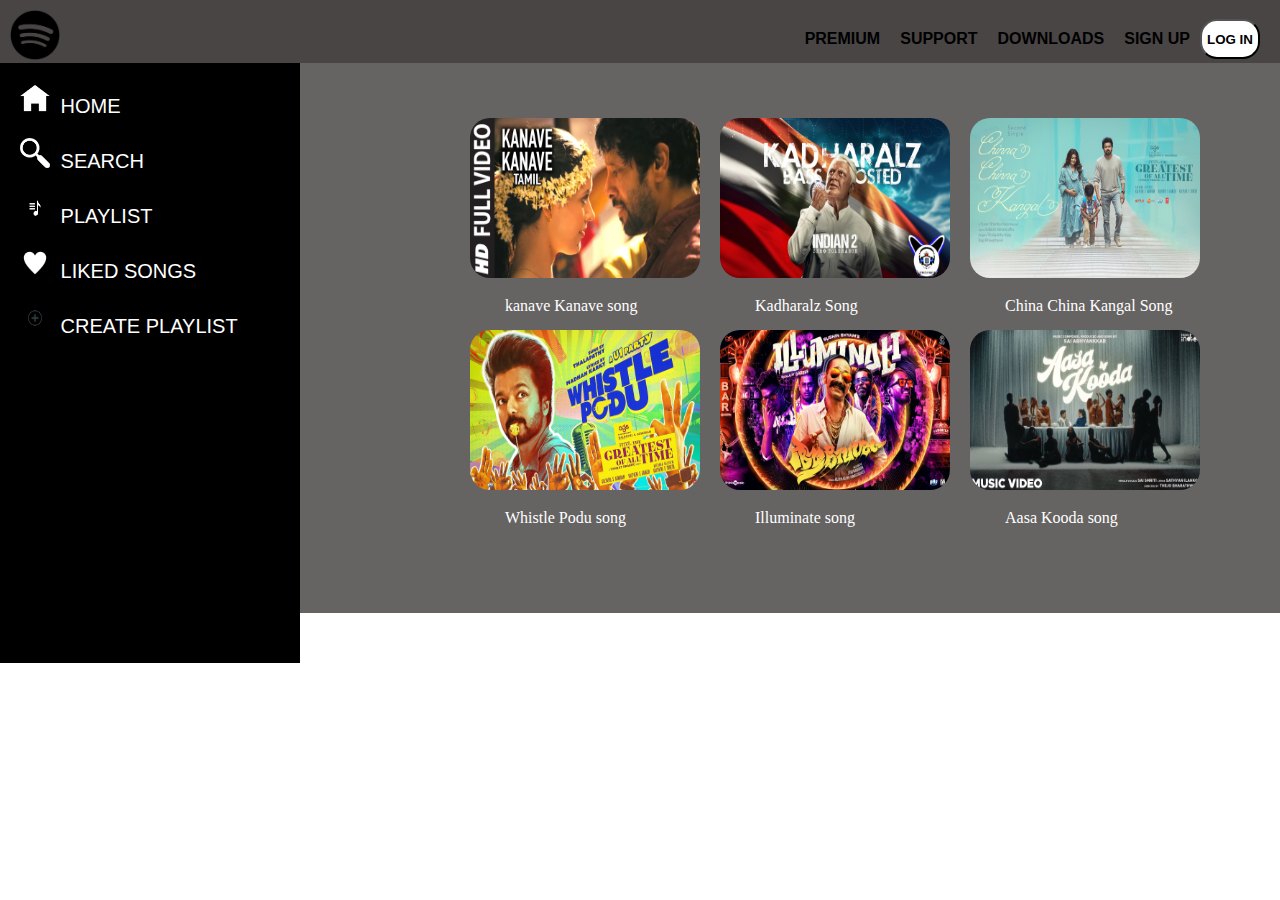
<file: index.html>
<!DOCTYPE html>
<html lang="en">
<head>
    <link rel="stylesheet" href="spotify.css">
    <link rel="icon" type="image/x-icon" href="./ita.png">
    <meta charset="UTF-8">
    <meta name="viewport" content="width=device-width, initial-scale=1.0">
    <title>Document</title>
</head>
<body>
    <div class="top">
        <div class="bla">
        <img src="logos.png" alt="">
    </div>
        <ul class="right">
            <li>PREMIUM</li>
            <li>SUPPORT</li>
            <li>DOWNLOADS</li>
            <li>SIGN UP</li>
        <button>LOG IN</button>
        </ul>
    </div>
    <div class="bot">
        <div class="left">
            <ul>
                <li><img src="hoome-removebg-preview.png" alt="">&nbsp;<a href="https://open.spotify.com/">HOME</a></li>
                <li><img src="search-removebg-preview.png" alt="">&nbsp;<a href="https://open.spotify.com/">SEARCH</a></li>
                <li class="icon"><img src="icon-removebg-preview.png" alt="">&nbsp;<a href="https://open.spotify.com/">PLAYLIST</a></li>
                <li><img src="heart-removebg-preview.png" alt="">&nbsp;<a href="https://open.spotify.com/">LIKED SONGS</a></li>
                <li><img src="plus.png" alt="">&nbsp;<a href="https://open.spotify.com/">CREATE PLAYLIST</a></li>
            </ul>
            <div class="song">
            <div class="over"><div class="vikram"><a href="https://www.youtube.com/watch?v=MofM9B2NZpY"><img src="kanave.jpg" alt=""><br><div class="t">kanave Kanave song</div></a></div>
                <div class="kamal"><a href="https://www.youtube.com/watch?v=7CmcwzpnIJU"><img src="kadharalz.jpg" alt=""><br><div class="k">Kadharalz Song</div></a></div>
                <div class="vijay"><a href="https://open.spotify.com/track/45INGwihwyL537U2JdGuzW"><img src="vijajy.jpg" alt=""><br><div class="c">China China Kangal Song</div></a></div></div>
            <div class="all"><div class="whistle"><a href="https://open.spotify.com/track/6GH5qLVhOvbgRvqFdAKQ9a"><img src="whistle.jpg" alt=""><br><div class="w">Whistle Podu song</div></a></div>
                <div class="ilu"><a href="https://open.spotify.com/track/1kFNFsAZ4iZy4vjBEtT12I"><img src="ilu.jpg" alt=""><br><div class="i">Illuminate song</div></a></div>
                <div class="aasa"><a href="https://open.spotify.com/track/0MTdYgTZ25sLCO6kVnDoje"><img src="aasa.jpg" alt=""><br><div class="a"><p>Aasa Kooda song</p></div></a></div></div>
            </div>
        </div>
    </div>
</body>
</html>
</file>
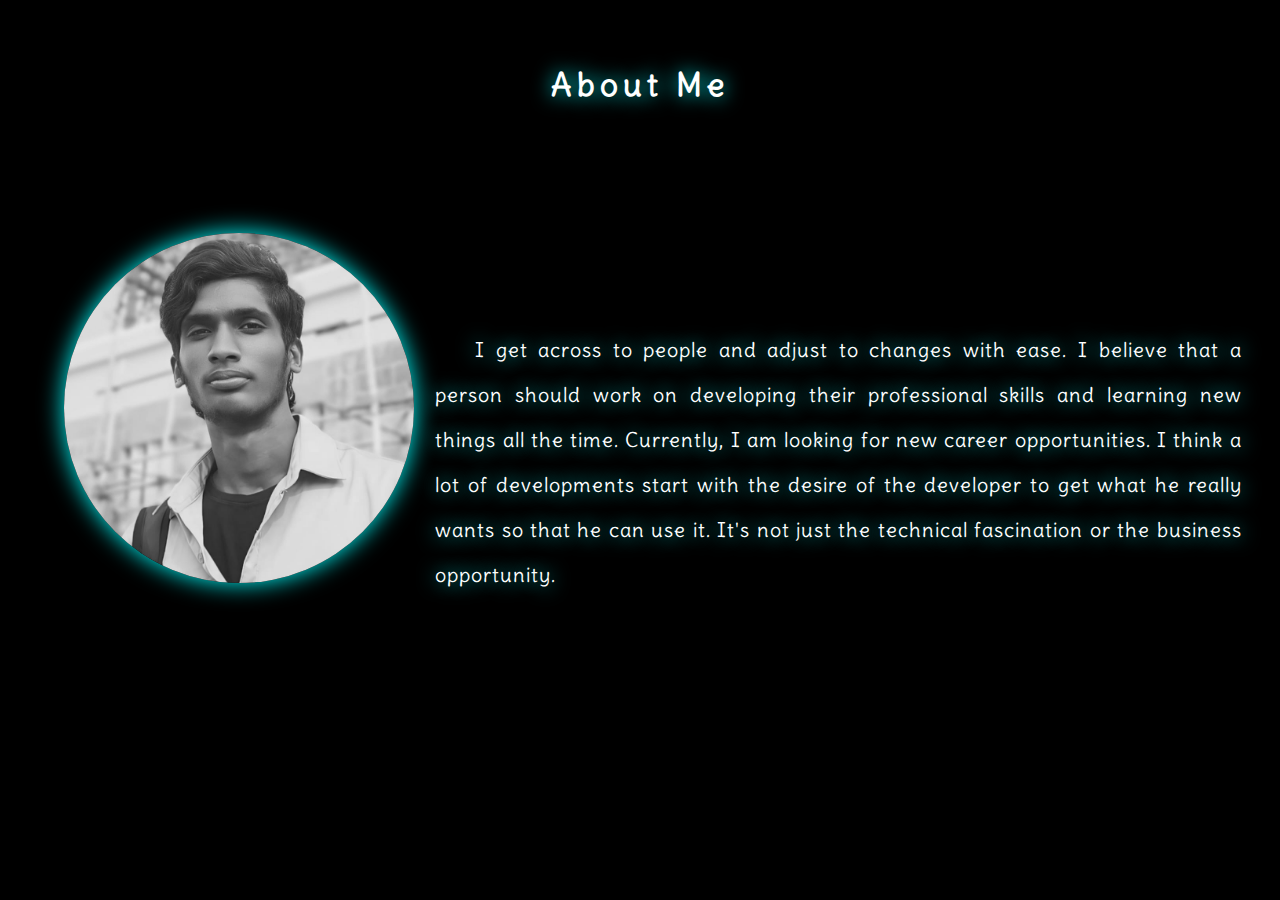
<file: index (10).html>
<!DOCTYPE html>
<html lang="en">
<head>
    <meta charset="UTF-8">
    <meta name="viewport" content="width=device-width, initial-scale=1.0">
    <title>Document</title>
    <link rel="preconnect" href="https://fonts.googleapis.com">
<link rel="preconnect" href="https://fonts.gstatic.com" crossorigin>
<link href="https://fonts.googleapis.com/css2?family=Delius&display=swap" rel="stylesheet"><!--Delius-->
<style>
    *{
        margin: 0;
        padding: 0;
    }
    body{
        background-color: black;
        cursor: default;
    }
    .img{
        width:350px;
        height:350px;
        border-radius:50%;
        top: 0;
        overflow: hidden;
        transition: .5s ease;
        margin-left: 5%;
        margin-top: 10%;
        box-shadow: 0 0 25px #00ffff;
    }
    .img:hover{
        transform: scale(1.1);
    }
    .img img{
        top: 0;
        width: 100%;
        height: 100%;
        object-fit: cover;
        background-size: cover;
        height: 100%;
        position:relative;
        filter: grayscale(100%);
        border-radius: 20px ;
        transition: .3s ease;
        shape-outside: url("ravi\ about\ \(2\).jpeg");
    }
    .img img:hover{
        filter: grayscale(0%);
    }
    .h1{
        text-align: center;
        object-position: center;
        color: white;
        text-shadow: 0 0  20px #00ffff;
        letter-spacing: 5px;
        font-family: delius;
        margin-top: 5%;
    }
    .text p{
        color: white;
        text-wrap: wrap;
        font-size: 20px;
        letter-spacing: 1px;
        font-family: delius;
        text-shadow: 0 0 20px #00ffff;
        text-align: justify;
        line-height:45px;
        text-indent: 40px;
        margin-left: 34%;
        margin-right: 3%;
        margin-top: -20%;
    }
</style>
</head>
<body>
    <div class="container">
        <h1 class="h1">About Me</h1>
        <div class="img"><img src="ravi about (2).jpeg" alt=""></div>
        <div class="text">
            <p>I get across to people and adjust to changes with ease. I believe that a person should work on developing their professional skills and learning new things all the time. Currently, I am looking for new career opportunities. I think a lot of developments start with the desire of the developer to get what he really wants so that he can use it. It's not just the technical fascination or the business opportunity.</p>
        </div><!--text-->
    </div><!--container-->
</body>
</html>
</file>
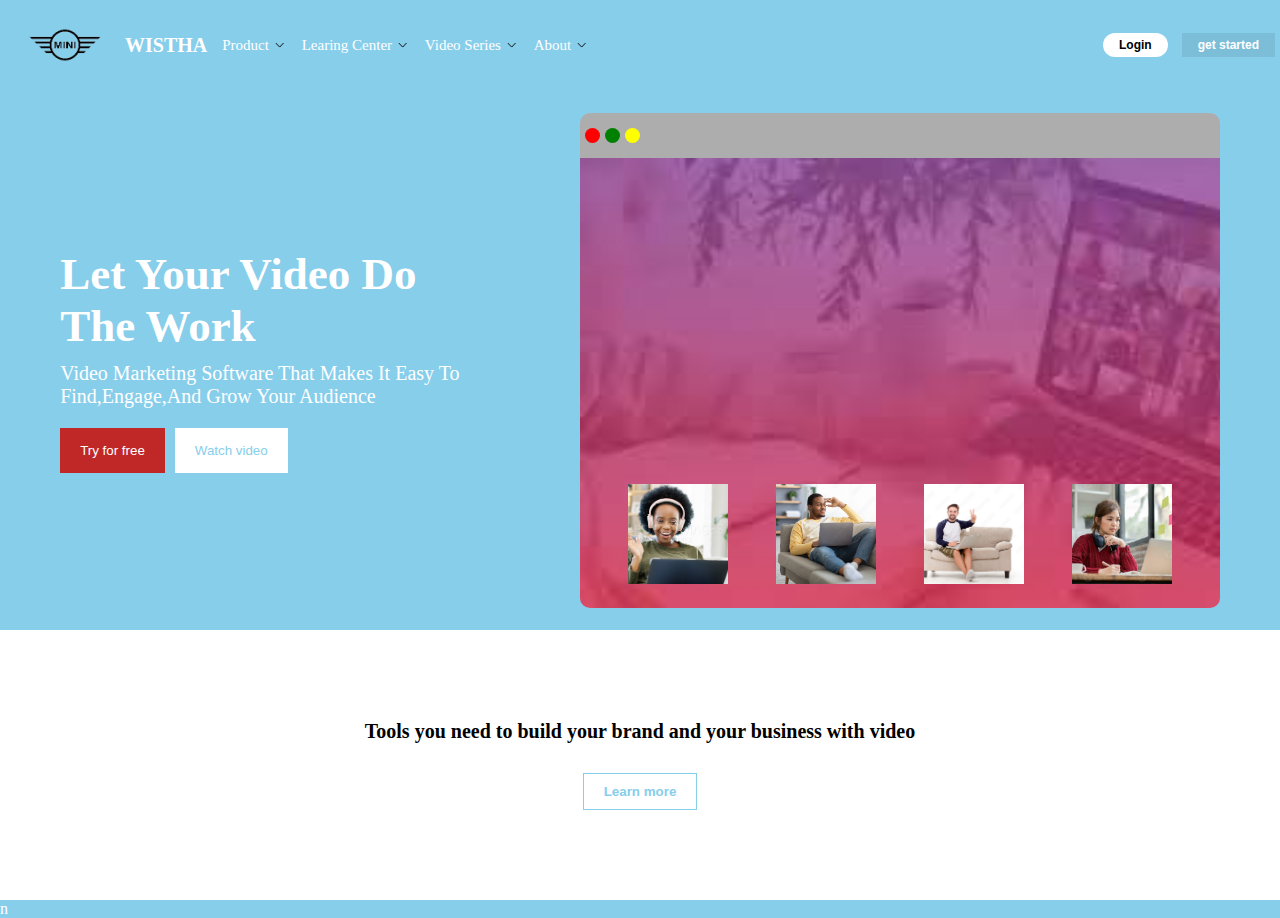
<file: index (3).html>
<!DOCTYPE html>
<html lang="en">
<head>
    <meta charset="UTF-8">
    <meta name="viewport" content="width=device-width, initial-scale=1.0">
    <title>Document</title>
    <link rel="stylesheet" href="ravi.css">
</head>
<body>
    <div class="nav">
        <div class="left">
        <div class="logo">
            <img src="mini.png" class="img" width="120px">
            <h1>WISTHA</h1>
        </div>
            <ul>
                <div>
                    <li><a href="">Product <img src="down.png" width="14px"></a>
                    <div class="sub-nav">
                        <ul>
                            <li><a href=""></a></li>
                            <li><a href=""></a></li>   
                            <li><a href=""></a></li>
                            <li><a href=""></a></li>
                         </ul>
                    </div>
                </li>
                </div>
                <div>
                    <li><a href="">learing center <img src="down.png" width="14px"></a></li>
                </div>
                <div>
                    <li><a href="">video series <img src="down.png" width="14px"></a></li>
                </div>
                <div>
                    <li><a href="">about <img src="down.png" width="14px"></a></li>
                </div>
            </ul>
    </div>
        <div class="right">
            <button class="btn1">login</button>
            <button class="btn2">get started</button>
        </div>
    </div>
    <div class="main">
        <div class="left">
            <h1>let your video do <br>the work</h1>
            <p>video marketing software that makes it easy to <br>find,engage,and grow your audience</p>
            <div class="btn">
                <button class="red">Try for free</button>
                <button class="white">Watch video</button>
            </div>
        </div>
        <div class="right">
            <div class="box">
                <div class="top">
                    <div class="red"></div>
                    <div class="green"></div>
                    <div class="yellow"></div>
                </div>
                <div class="body">
                    <div class="img">
                        <img src="akka.jpg">
                    </div>
                    <div class="img">
                        <img src="anna.jpg">
                    </div>
                    <div class="img">
                        <img src="white.jpg">
                    </div>
                    <div class="img">
                        <img src="asian.jpg">
                    </div>
                </div>
            </div>
        </div>
    </div>
    <div class="footer">
        <div class="sub-footer">
            <h1>Tools you need to build your brand and your business with video</h1>
            <button>Learn more</button>
        </div>
    </div>
</body>
</html>n
</file>
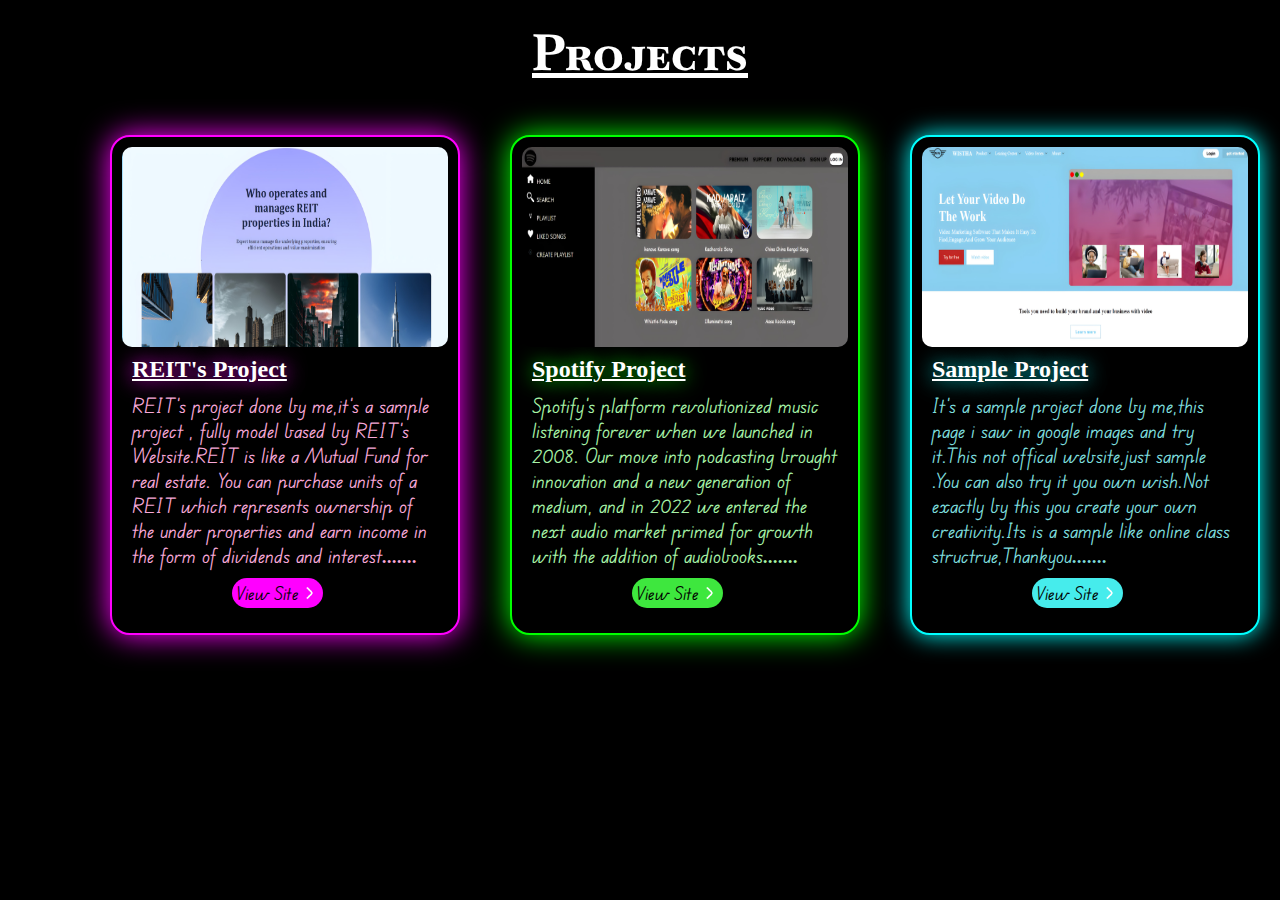
<file: index (4).html>
<!DOCTYPE html>
<html lang="en">
<head>
    <meta charset="UTF-8">
    <meta name="viewport" content="width=device-width, initial-scale=1.0">
    <title>Document</title>
    <link rel="stylesheet" href="project.css">
    <link rel="preconnect" href="https://fonts.googleapis.com">
<link rel="preconnect" href="https://fonts.gstatic.com" crossorigin>
<link href="https://fonts.googleapis.com/css2?family=Edu+VIC+WA+NT+Beginner:wght@400..700&family=Qwitcher+Grypen:wght@400;700&display=swap" rel="stylesheet">
<link rel="preconnect" href="https://fonts.googleapis.com">
<link rel="preconnect" href="https://fonts.gstatic.com" crossorigin>
<link href="https://fonts.googleapis.com/css2?family=Baskervville+SC&display=swap" rel="stylesheet">
</head>
<body>
    <h1 class="top">Projects</h1>
    <div class="container">
        <div class="project1">
            <a href="main.html" target="_blank"><img src="p1.jpeg" alt=""></a>
            <h2>REIT's Project</h2>
            <p>REIT's project done by me,it's a sample project , fully model based by REIT's Website.REIT is like a Mutual Fund for real estate. You can purchase units of a REIT which represents ownership of the under properties and earn income in the form of dividends and interest<b>.......</b></p>
                <button class="button"><a href="main.html" target="_blank">View Site <img src="angle-small-right.png" alt=""></a></button>
        </div><!--  p1 -->

        <div class="project2">
                <a href="spotify.html" target="_blank"><img src="p2.jpeg" alt=""></a>
                <h2>Spotify Project</h2>
                <p>Spotify’s platform revolutionized music listening forever when we launched in 2008. Our move into podcasting brought innovation and a new generation of medium, and in 2022 we entered the next audio market primed for growth with the addition of audiobooks<b>.......</b></p>
                <button class="button2"><a href="spotify.html" target="_blank">View Site <img src="angle-small-right.png" alt=""></a></button>
        </div><!-- p-2 -->

        <div class="project3">
                <a href="ravi.html" target="_blank"><img src="p3.jpeg" alt=""></a>
                <h2>Sample Project</h2>
                <p>It's a sample project done by me,this page i saw in google images and try it.This not offical website,just sample .You can also try it you own wish.Not exactly by this you create your own creativity.Its is a sample like online class structrue,Thankyou<b>.......</b></p>
                <button class="button3"><a href="ravi.html" target="_blank">View Site <img src="angle-small-right.png" alt=""></a></button>
        </div><!-- p-3 -->
    </div><!-- container -->
</body>
</html>
</file>
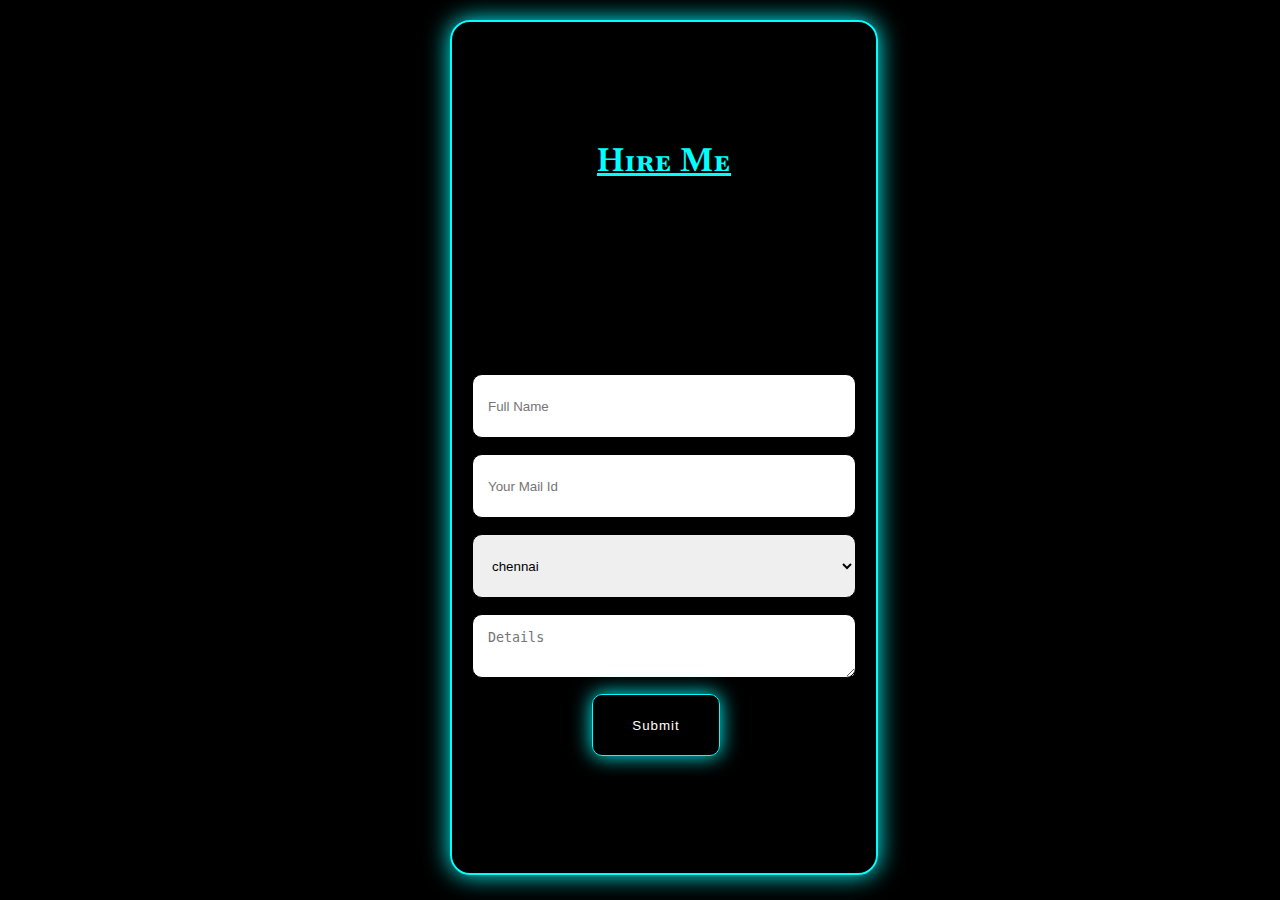
<file: index (7).html>
<!DOCTYPE html>
<html lang="en">
<head>
    <meta charset="UTF-8">
    <meta name="viewport" content="width=device-width, initial-scale=1.0">
    <title>Document</title>
    <link rel="preconnect" href="https://fonts.googleapis.com">
<link rel="preconnect" href="https://fonts.gstatic.com" crossorigin>
<link href="https://fonts.googleapis.com/css2?family=Baskervville+SC&display=swap" rel="stylesheet">
    <style>
        *{
    margin: 0;
    padding:0;
    outline: 0;
    box-sizing: border-box;
    border: 0;
}
body{
    background-color: black;
}
.contact-form{
    height: 95vh;
    margin-top: 20px;
    display: grid;
    place-items: center;
    background-color:transparent;
    padding: 20px;
    position:absolute;
    border-radius: 20px;
    border: 2px solid #00ffff;
    box-shadow: 0 0 25px #00ffff;
}

h1{
    font-family: Baskervville SC;
    letter-spacing: 1px;
    text-decoration: underline;
    color: #00ffff;
}
form{
    display: flex;
    flex-direction: column;
    width: 24rem;
    gap: 1rem;
}
input,select,textarea{
    height: 4rem;
    border-radius: 10px;
    border: 1px solid black;
    padding: 15px;
}
button{
    width: 8rem;
    border-radius: 10px;
    margin-left: 120px;
    padding: 1.4rem;
    cursor: pointer;
    border: 1px solid #00ffff;
    box-shadow: 0 0 20px #00ffff;
    background-color:transparent;
    font-weight: 300;
    letter-spacing: 1px;
    color: white;
    transition: .5s ease;
}
button:hover{
    transform: scale(1.1);
}
.container{
    position: absolute;
    padding:0 0 0 450px;
}
    </style>
</head>
<body>
    <div class="container">
    <div class="contact-form">
        <h1>Hire Me</h1>
        <form action="https://formspree.io/f/mldrarwe" method="post">
            <input type="text" name="Name" placeholder="Full Name" required>
            <input type="email" name="Email" placeholder="Your Mail Id" required>
            <select name="district" id="">
                <option>chennai</option>
                <option>chengalpattu</option>
                <option>Kancheepuram</option>
                <option>Thiruvallur</option>
                <option>Thanjavur</option>
                <option>Thirunelveli</option>
                <option>Trichy</option>
                <option>Villupuram</option>
            </select>
            <textarea name="message" placeholder="Details" required></textarea>
            <button type="submit">Submit</button>
        </form>
    </div><!-- contact-form -->
    </div>
</body>
</html>
</file>
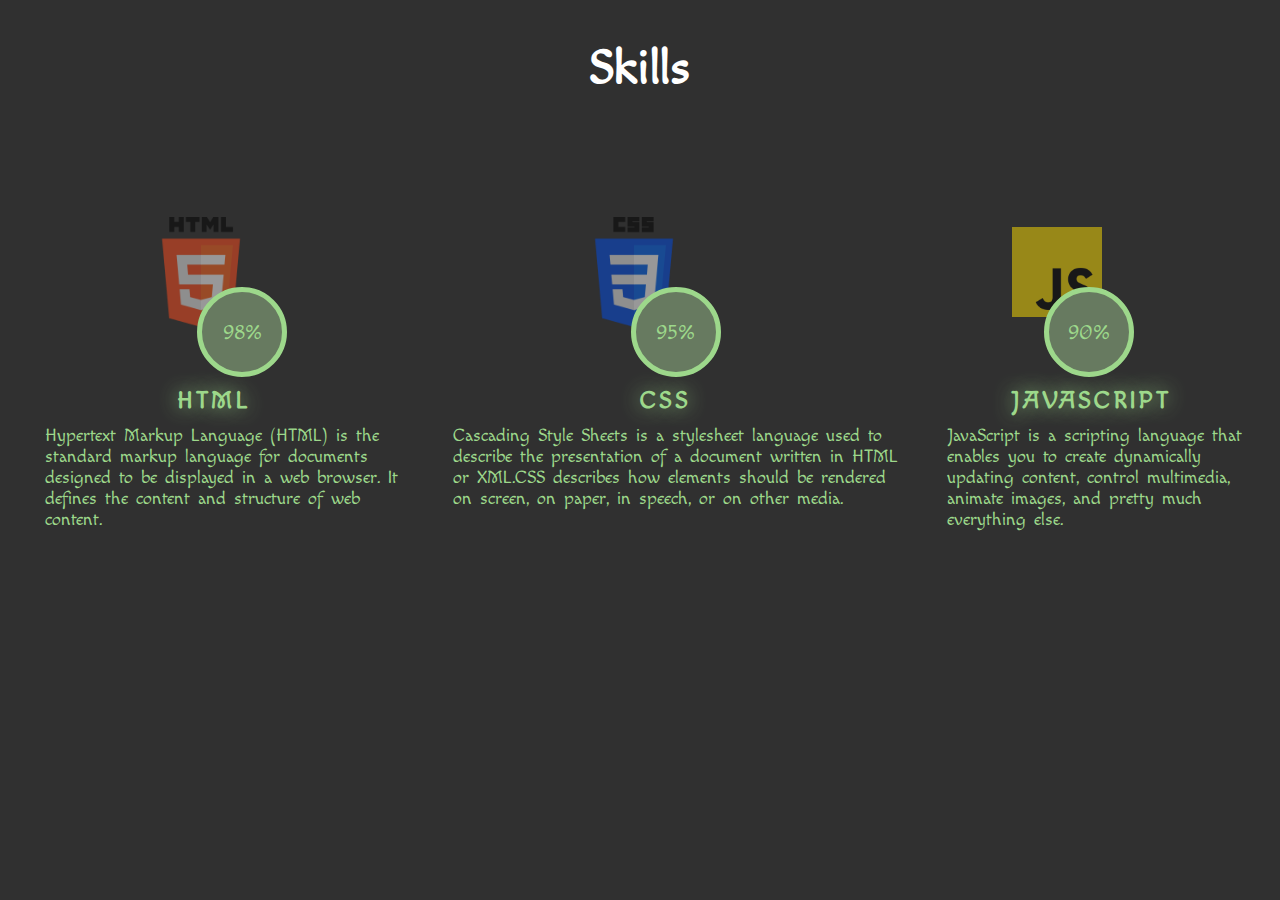
<file: index (8).html>
<!DOCTYPE html>
<html lang="en">
<head>
    <meta charset="UTF-8">
    <meta name="viewport" content="width=device-width, initial-scale=1.0">
    <title>Document</title>
    <link rel="stylesheet" href="education.css">
    <link rel="preconnect" href="https://fonts.googleapis.com">
<link rel="preconnect" href="https://fonts.gstatic.com" crossorigin>
<link href="https://fonts.googleapis.com/css2?family=Macondo&display=swap" rel="stylesheet">
</head>
<body>
    <h1 class="heading">Skills</h1>
    <div class="container">
        <div class="skill-img">
            <img src="html-5.png" alt=""></div>
            <div class="percentage">98%</div>
    
            <div class="skill-img"><img src="css-3.png" alt=""></div>
            <div class="percentage">95%</div>

            <div class="skill-js">
                <img src="js.png" alt="">
            </div>
            <div class="percentage">90%</div>

        </div> <!--  container -->
        <div class="texts">
            <div class="html">
            <h2 class="h2">HTML</h2>
            <p>Hypertext Markup Language (HTML) is the standard markup language for documents designed to be displayed in a web browser. It defines the content and structure of web content.</p></div>

            <div class="css">
                <h2 class="h2">CSS</h2>
                <p>Cascading Style Sheets is a stylesheet language used to describe the presentation of a document written in HTML or XML.CSS describes how elements should be rendered on screen, on paper, in speech, or on other media.</p>
            </div>

            <div class="js">
                <h2 class="h2">JAVASCRIPT</h2>
                <p>JavaScript is a scripting language that enables you to create dynamically updating content, control multimedia, animate images, and pretty much everything else.</p>
            </div>
        </div>   <!--  overall text -->
</body>
</html>
</file>
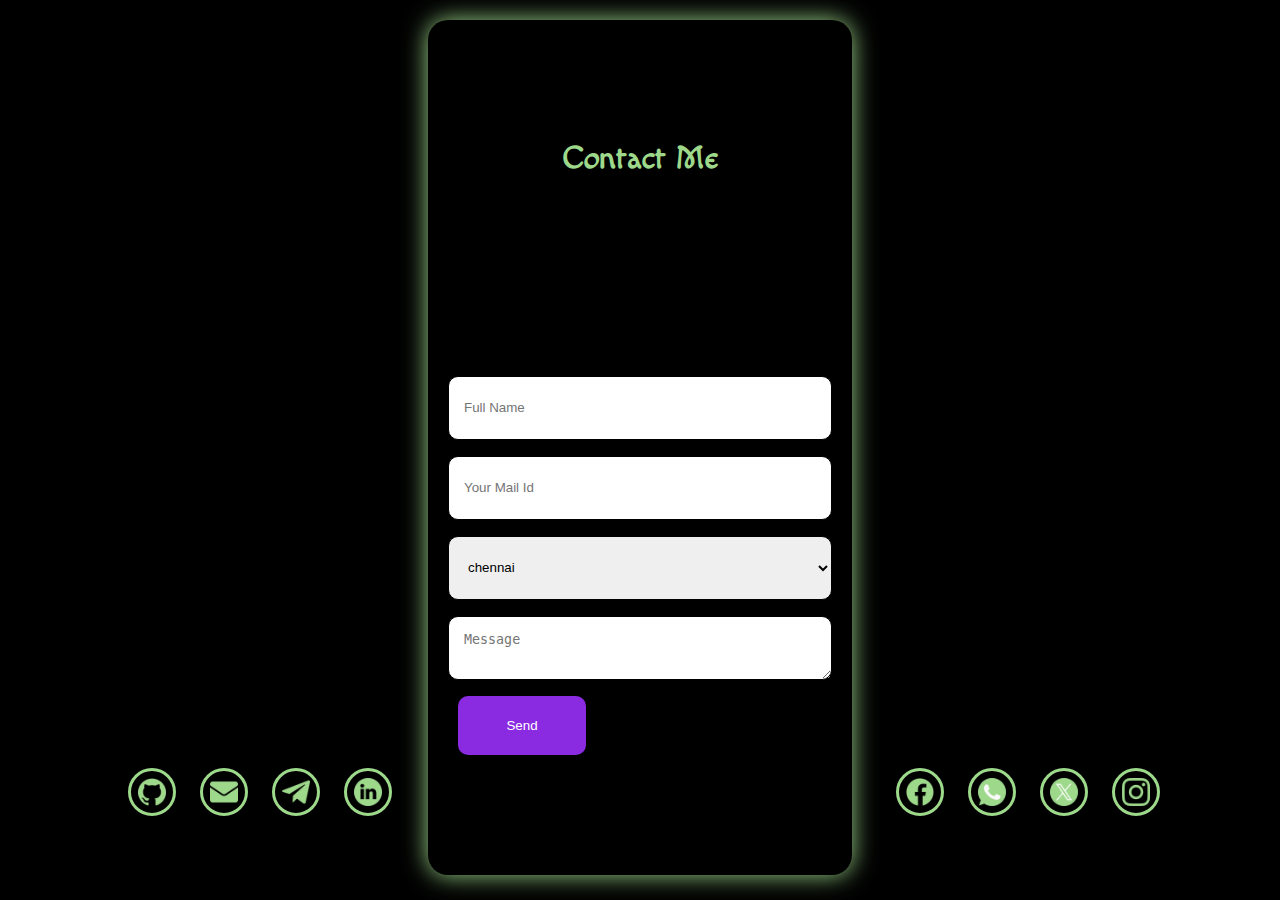
<file: index (9).html>
<!DOCTYPE html>
<html lang="en">
<head>
    <meta charset="UTF-8">
    <meta name="viewport" content="width=device-width, initial-scale=1.0">
    <title>Document</title>
    <link rel="stylesheet" href="contact.css">
    <link rel="preconnect" href="https://fonts.googleapis.com">
<link rel="preconnect" href="https://fonts.gstatic.com" crossorigin>
<link href="https://fonts.googleapis.com/css2?family=Baskervville+SC&family=Macondo&display=swap" rel="stylesheet">
</head>
<body>
    <div class="container">
            <div class="social-icons">
                <a href="https://github.com/raviraj-e" target="blank"> <img src="github (3).png" alt=""> </a>
                <a href="https://mail.google.com/mail/u/0/#inbox?compose=jrjtXSnhNfSWssMqgWmJgKnxKlHlDSNrsgqRZvFRptnrrXXXWLgRnPsDLwCgwwfJMgvtzxGZ" target="_blank"> <img src="email (1).png" alt=""> </a>
                <a href="https://t.me/raviraj27062004"><img src="telegram.png" alt=""></a>
                <a href="https://www.linkedin.com/in/raviraj-e-b84030242?utm_source=share&utm_campaign=share_via&utm_content=profile&utm_medium=android_app" target="_blank"> <img src="linkedin (1).png" alt=""> </a>
            </div>
            
            <div class="contact-form">
                <h1>Contact Me</h1>
                <form action="https://formspree.io/f/mldrarwe" method="post">
                    <input type="text" name="Name" placeholder="Full Name" required>
                    <input type="email" name="Email" placeholder="Your Mail Id" required>
                    <select name="district" id="">
                        <option>chennai</option>
                        <option>chengalpattu</option>
                        <option>Kancheepuram</option>
                        <option>Thiruvallur</option>
                        <option>Thanjavur</option>
                        <option>Thirunelveli</option>
                        <option>Trichy</option>
                        <option>Villupuram</option>
                    </select>
                    <textarea name="message" placeholder="Message" required></textarea>
                    <button type="submit">Send</button>
                </form>
            </div><!-- contact-form -->
            <div class="social-icons2">
                
                <a href="https://www.facebook.com/profile.php?id=100058611611436&mibextid=ZbWKwL" target="_blank"><img src="facebook (1).png" alt=""></a>
                <a href="https://web.whatsapp.com/" target="_blank"> <img src="whatsapp.png" alt=""> </a>
                <a href="https://x.com/raviraje2004?t=dnFExD0qkFQWqLbyZ3qvUg&s=09" target="_blank"><img src="twitter.png" alt=""></a>
            <a href="https://www.instagram.com/ravidon2710?igsh=MTkzb3M2Z24xcGd5eQ==" target="_blank"><img src="instagram (2).png" alt=""></a>
        </div>
    </div><!-- container -->
</body>
</html>
</file>
<file: spotify.css>
*{
    margin: 0%;
    padding: 0%;
    margin: 0;
    box-sizing: border-box;
    text-decoration: none;
}
.top{
    width:100%;
    height:63px;
    background-color:rgb(73, 69, 69);
}
.top img{
    width:70px;
    height:70px;
    border-radius:30px;
    padding:10px;
}
.top ul{
    list-style: none;
    display: flex;
    align-items: center;
}
.top li{
    padding: 10px;
    font-weight: bold;
    font-family: 'Gill Sans', 'Gill Sans MT', Calibri, 'Trebuchet MS', sans-serif;
}
.right{
    margin-top:-55px;
    display:flex;
    margin-right: 20px;
    justify-content:flex-end;
    text-align: right; 
}
.top button{
    background-color: white;
    width:60px;
    height: 40px;
    color: black;
    border-radius:17px;
    font-weight:bold;
    font-family:'Gill Sans', 'Gill Sans MT', Calibri, 'Trebuchet MS', sans-serif;
}
.bot{
    width:1350px;
    height: 550px;
    background-color: rgb(102, 99, 99);
    box-sizing:content-box;
}
.left{
    width:300px;
    height: 600px;
    background-color: black;
}
.left ul{
    list-style:none;
    padding: 10px;
}
.left ul li{
            padding: 10px;
            font-size:20px;
            font-family:'Segoe UI', Tahoma, Geneva, Verdana, sans-serif;
}
.left li a{
    color: white;
    border: 5px solid black;
    box-sizing: border-box;

}
.left li a:hover{ 
    color: blue;
    text-decoration:dotted;
}
.left li img{
    width:30px;
    height:30px;
}
li .icon img{
    width: 70px;
    height:70px;
}
.vikram img{
        width:250px;
        height:180px;
        
}
.kamal img{width:250px;
    height:180px;}
.vijay img{width:250px;
    height:180px;}
.whistle img{width:250px;
    height:180px;}
.ilu img{width:250px;
    height:180px;}
.aasa img{width:250px;
    height:180px;}

.t{
    color: white;
    padding: 5px;
    margin-left: 40px;
    font-family:cursive;
}
.over{
    display: flex;
}
.all{
    display: flex;
}
.i{
    color: white;
    padding: 5px;
    margin-left: 40px;
    font-family:cursive;
}
.c{
    color: white;
    padding: 5px;
    margin-left: 40px;
    font-family:cursive;
}
.w{
    color: white;
    padding: 5px;
    margin-left: 40px;
    font-family:cursive;
}
.a{
    color: white;
    padding: 5px;
    margin-left: 40px;
    font-family:cursive;
}
.k{
    color: white;
    padding: 5px;
    margin-left: 40px;
    font-family:cursive;
}
.song{
    margin-top:-250px;
    margin-left:460px;
}
.over img{
    padding: 10px;
}
.all img{
    padding: 10px;
}
.vikram:hover{
        transform: scale(1);   
}
.over a img{
    border-radius:30px;
}
.all a img{
    border-radius: 30px;
}
</file>
<file: ravi.css>
*{
    padding: 0%;
    margin: 0;
    box-sizing: border-box;
    text-decoration: none;
}
body{
    background: skyblue;
    color: white;
}
.nav{
    width: 100%;
    height: 10vh;
    padding: 5px;
    display: flex;
    justify-content: space-between;
    align-items: center;
}
.nav .left{
    display: flex;
}
.nav .logo{
    display: flex;
    align-items: center;
}
.nav .logo h1{
    font-size: 20px;
    margin-left: -20                            px;
}
.nav .left ul{
    display: flex;
    list-style: none;
}
.nav .left ul div{
    display: flex;
    align-items: center;
    margin-left: 15px;
}
.nav .left ul div li a{
    font-size: 15px;
    text-transform: capitalize;
    color: white;
}
.nav .right button{
    margin-left: 10px;
    padding: 5px 16px;
    font-weight: 800;
    font-size: 12px;
    outline: none;
    border: none;
}
.nav .right .btn1{
    background-color: white;
    color: hsl(0, 0%, 0%);
    text-transform: capitalize;
    border-radius: 15px;
}
.nav .right .btn2{
    background-color: rgb(124, 190, 216);
    color: white;
}
.main{
    display: flex;
    align-items: center;
    justify-content: space-around;
    width: 100%;
    height: 60vh;
}
.main .left .btn{
    display: flex;
}
.main .left button{
    padding: 15px 20px;
    outline: none;
    border: none;
}
.main .left .btn .red{
    background: rgb(192, 39, 39);
    color: white;
}
.main .left .btn .white{
    background-color: white;
    color: skyblue;
    margin-left: 10px;
}
.main .left h1{
    text-transform: capitalize;
    margin-bottom: 10px;
    font-size: 45px;
}
.main .left p{
    margin-bottom: 20px;
    font-size: 20px;
    text-transform: capitalize;
}
.main .right{
    width: 50%;
   
}
.main .right .box{
    
}
.main .right .top{
    background-color: #adadad;
    height: 5vh;
    width: 100%;
    padding: 5px;
    border-radius: 10px 10px 0 0;
    display: flex;
    align-items: center;
}
.main .right .top div{
    width: 15px;
    height: 15px;
    border-radius: 50px;
}
.top .red{
    background-color: red;
}
.top .yellow{
    background-color: yellow;
}
.top .green{
    margin-left: 5px;
    margin-right: 5px;
    background-color: green;
}
.main .right .body{
    width: 100%;
    height: 50vh;
    background-repeat: no-repeat;
    background-size: cover;
    background-image:url("bg.jpg");
    display: flex;
    align-items: flex-end;
    justify-content: space-evenly;
    border-radius: 0 0 10px 10px;
}
.main .right .img img{
    width: 100px;
    height: 100px;
    margin-bottom: 20px;
    object-fit: cover;
}
.footer{
    width: 100%;
    height: 30vh;
    background-color: white;
    display: flex;
    flex-direction: column;
    justify-content: center;
    align-items: center;
}
.footer .sub-footer{
    width: 100%;
    display: flex;
    flex-direction: column;
}
.footer .sub-footer h1{
    font-size: 20px;
    font-weight: 900;
    text-align: center;
    color: black;
    margin-bottom: 30px;
}
.footer .sub-footer button{
    margin: 0% auto;
    padding: 10px 20px;
    border: 1px solid skyblue;
    background: transparent;
    font-weight: 900;
    color: skyblue;
}
</file>
<file: project.css>
*{
    margin: 0;
    padding: 0;
    box-sizing: border-box;
}
body{
    background-color: black;
    background-repeat: no-repeat;
    background-attachment: fixed;
    cursor: default;
}
.top{
    text-align: center;
    transition: 1s ease;
    animation: top 2s infinite ;
    color: white;
    font-family: Baskervville SC;
    margin-top: 20px;
    font-size: 50px;
    text-decoration: underline;
}
@keyframes top{
    0%, 25%{
        text-shadow: 0 0 20px #ff00ff;
    }
    26%,50%{
        text-shadow:0 0 20px #ff00cc;
    }
    51%,75%{
        text-shadow:0 0 20px #ff0099;
    }
    76%,100%{
        text-shadow:0 0 20px #cc00ff;
    }


}
.container{
    padding: 50px;
    position: absolute;
    display: flex;
}
.project1{
    padding:10px;
    margin-left: 60px;
    position: relative;
    width: 350px;
    height:500px;
    border-radius: 20px;
    background-color:#000000;
    transition: .5s ease-in-out;
    box-shadow: 0 0 30px #ff00ff;
    border: 2px solid #ff00ff;
}
.project1:hover{
    transform: scale(1.1);
}
.project1 img{
    position:relative;
    object-fit:fill;
    height: 200px;
    border-radius: 10px;
    width: 100%;
    transition: .5s ease-in-out;
    cursor: default;
}
.project1 img:hover{
    transform: scale(1.1);
}
.project1 h2{
        padding-left: 10px;
        padding-top: 5px;
        color: white;
        text-shadow: 0 0 20px #ff00ff;
        text-decoration: underline;
}
.project1 p{
    font-family:Edu VIC WA NT Beginner;
    padding: 10px;
    position: relative;
    font-size:20px;
    color: rgb(247, 168, 216);
}
.button{
    border-radius: 15px;
    background-color:#ff00ff;
    box-shadow: 0 0 0.5 rgb(44, 44, 44);
    align-items: center;
    margin-left: 110px;
    border: none;
    transition: .8s ease-in-out;
}
.button:hover{
    box-shadow: 0 0 25px #ff00ff;
}
.button img{
    width: 20px;
    height: 20px;
}
.button a{
    padding: 4px;
    color: black;
    text-decoration: none;
    font-size: 18px;
    display: flex;
    text-align: center;
    align-items: center;
    font-family:Edu VIC WA NT Beginner;
}

/* project-1 finish */

.project2{
    padding:10px;
    position:relative;
    margin-left: 50px;
    width: 350px;
    height:500px;
    border-radius: 20px;
    background-color:black;
    transition: .5s ease-in-out;
    box-shadow: 0 0 30px #00ff00;
    border: 2px solid #00ff00
}
.project2:hover{
    transform: scale(1.1);
}
.project2 img{
    position:relative;
    object-fit:fill;
    height: 200px;
    border-radius: 10px;
    width: 100%;
    transition: .5s ease-in-out;
    cursor: default;
}
.project2 img:hover{
    transform: scale(1.1);
}
.project2 h2{
        padding-left: 10px;
        padding-top: 5px;
        text-decoration: underline;
        color: white;
        text-shadow: 0 0 20px #00ff00;
}
.project2 p{
    font-family:Edu VIC WA NT Beginner;
    padding: 10px;
    position: relative;
    font-size:20px;
    color: #a7f3a7;
}
.button2{
    border-radius: 15px;
    background-color:#3ee73e;
    box-shadow: 0 0 0.5 rgb(44, 44, 44);
    align-items: center;
    margin-left: 110px;
    border: none;
    transition: .8s ease-in-out;
}
.button2:hover{
    box-shadow: 0 0 25px #00ff00;
}
.button2 img{
    width: 20px;
    height: 20px;
}
.button2 a{
    padding: 4px;
    color: black;
    text-decoration: none;
    font-size: 18px;
    display: flex;
    text-align: center;
    align-items: center;
    font-family:Edu VIC WA NT Beginner;
}

/* project2 finish */

.project3{
    padding:10px;
    margin-left: 50px;
    position: relative;
    width: 350px;
    height:500px;
    border-radius: 20px;
    background-color:black;
    transition: .5s ease-in-out;
    border: 2px solid #00ffff;
    box-shadow: 0 0 25px #00ffff;
}
.project3:hover{
    transform: scale(1.1);
}
.project3 img{
    position:relative;
    object-fit:fill;
    height: 200px;
    border-radius: 10px;
    width: 100%;
    transition: .5s ease-in-out;
    cursor:default;
}
.project3 img:hover{
    transform: scale(1.1);
}
.project3 h2{
        padding-left: 10px;
        padding-top: 5px;
        color: white;
        text-decoration: underline;
        text-shadow: 0 0 20px #00ffff;
}
.project3 p{
    font-family:Edu VIC WA NT Beginner;
    padding: 10px;
    position: relative;
    font-size:20px;
    color:#7edddd;
}
.button3{
    border-radius: 15px;
    background-color:#46ecec;
    box-shadow: 0 0 0.5 rgb(44, 44, 44);
    align-items: center;
    margin-left: 110px;
    transition: .7s ease-in-out;
    border: none;
}
.button3:hover{
    box-shadow: 0 0 25px #00ffff;
}
.button3 img{
    width: 20px;
    height: 20px;
}
.button3 a{
    padding: 4px;
    color: black;
    text-decoration: none;
    font-size: 18px;
    display: flex;
    text-align: center;
    align-items: center;
    font-family:Edu VIC WA NT Beginner;
}
</file>
<file: education.css>
*{
    margin: 0;
    padding: 0;
    box-sizing: border-box;
}
body{
    background-color: rgb(48, 48, 48);
    color: white;
    font-family:Macondo;
}
.heading{
    font-size: 3rem;
    color: white;
    font-family:Macondo;
    text-align: center;
    padding: 20px;
    margin-top: 20px;
    animation: heading  2s infinite;
}
@keyframes heading{
    0%, 50%{
        color: aqua;
        text-shadow: 0 0 20px aqua;
    }
    51%, 100%{
        color: #79e957;
        text-shadow: 0 0 20px #79e957;
    }
}
.percentage{
    position:relative;
    left: 0;
    width: 90px;
    height: 90px;
    display: flex;
    justify-content: center;
    align-items: center;
    font-size: 22px;
    border-radius: 50%;
    border: 5px solid;
    background: #677a60;
    border-color: #9dd88b;
    color: #9dd88b;
    transition: .5s ease-in-out;
    cursor: default;
    
}
.percentage{
    margin-left: -350px;
    margin-top: 90px;
}
.container>div{
    display: flex;
    justify-content: space-around;
}
.container{
    display: flex;
    justify-content: space-around;
    margin-top: 80px;
}
.skill-img{
    opacity: 0.5;
    width: 110px;
    height: 110px;
    margin-top: 20px;
    opacity: 0.5;
}
.skill-js img{
    width: 90px;
    height: 90px;
    margin-top: 30px;
    opacity: 0.5;
}
.percentage:hover{
    transform: scale(1.1);    
}
.texts{
    display: flex;
    justify-content: space-between;
    padding: 10px;
} 
.texts h2{
    color: #9dd88b;
    text-align:center;
    font-weight: 800;
    letter-spacing: 3px;
    text-shadow: 0 0 20px #9dd88b;
    cursor: default;
}
.h2{
    transition: .5s ease-in-out;
}
.h2:hover{
   transform: scale(1.1);
}
.texts p{
    padding: 10px;
    text-wrap: wrap;
    font-size: 18px;
    margin-left: 25px;
    word-spacing: 3px;
    color: #9dd88b;
}
</file>
<file: contact.css>
*{
    margin: 0;
    padding:0;
    outline: 0;
    box-sizing: border-box;
    border: 0;
}
body{
    background-color: black;
}
.contact-form{
    height: 95vh;
    margin-top: 20px;
    display: grid;
    place-items: center;
    background-color:transparent;
    padding: 20px;
    position:absolute;
    border-radius: 20px;
    box-shadow: 0 0 25px #9dd88b;
}

h1{
    font-family: Macondo;
    color: #9dd88b;
}
form{
    display: flex;
    flex-direction: column;
    width: 24rem;
    gap: 1rem;
}
input,select,textarea{
    height: 4rem;
    border-radius: 10px;
    border: 1px solid black;
    padding: 15px;
}
button{
    width: 8rem;
    border-radius: 10px;
    margin-left: 10px;
    padding: 1.4rem;
    cursor: pointer;
    background-color: blueviolet;
    color: white;
    transition: .5s ease;
}
button:hover{
    transform: scale(1.1);
}

/* social-icons */

.social-icons a{
    display: inline-flex;
    justify-content: center;
    align-items: center;
    width: 3rem;
    height: 3rem;
    background-color: transparent;
    border: 0.2rem solid #9dd88b;
    font-size: 2rem;
    border-radius: 50%;
    margin: 3rem 1.5rem 3rem 0;
    transition: 0.3s ease;
    color: #9dd88b;
}

.social-icons a:hover{
    color: black;
    transform: scale(1.1) translateY(-5px);
    /* background-color: #9dd88b; */
    box-shadow: 0  0 25px #9dd88b;
}
.social-icons a img{
    width: 28px;
    height: 28px;
    background-color: transparent;
}
.social-icons{
    position:absolute;
    top: 80%;
    left:10%;
   display: flex;
   justify-content: space-evenly;
}
.container{
    display: flex;
    justify-content: center;
    background-color: black;
}

.social-icons2 a{
    display: inline-flex;
    justify-content: center;
    align-items: center;
    width: 3rem;
    height: 3rem;
    background-color: transparent;
    border: 0.2rem solid #9dd88b;
    font-size: 2rem;
    border-radius: 50%;
    margin: 3rem 1.5rem 3rem 0;
    transition: 0.3s ease;
    color: #9dd88b;
}

.social-icons2 a:hover{
    color: black;
    transform: scale(1.1) translateY(-5px);
    /* background-color: #9dd88b; */
    box-shadow: 0  0 25px #9dd88b;
}
.social-icons2 a img{
    width: 28px;
    height: 28px;
    background-color: transparent;
}
.social-icons2{
    position:absolute;
    top: 80%;
    left: 70%;
   display: flex;
   justify-content: space-evenly;
}
</file>
